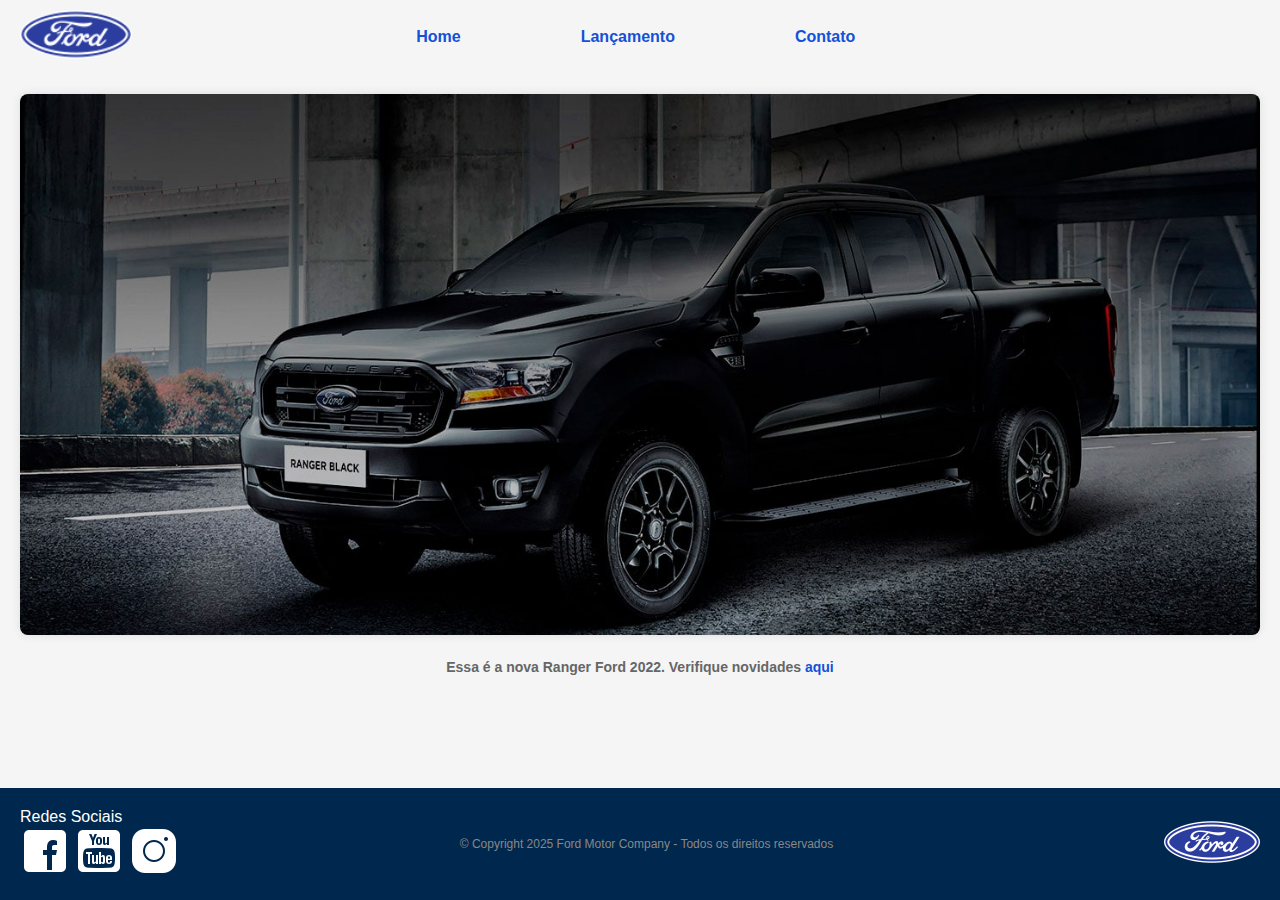
<file: index.html>
<!DOCTYPE html>
<html lang="en">

<head>
    <meta charset="UTF-8">
    <meta name="viewport" content="width=device-width, initial-scale=1.0">
    <title>Ford</title>
    <link rel="stylesheet" href="style/home.css">
</head>

<body>
    <header>
        <a href="https://www.ford.com.br/" target="_blank"><img src="img/ford-96.png" alt="logo-ford-96"></a>
        <nav>
            <a href="index.html">Home</a>
            <a href="paginaLancamento.html">Lançamento</a>
            <a href="paginaContato.html">Contato</a>
        </nav>
    </header>

    <!-- <hr /> -->

    <main>
        <img src="img/imagem_rangerblack.jpg" alt="imagem-ranger-black">

        <b>
            <p class="little-text">Essa é a nova Ranger Ford 2022. Verifique novidades <a
                    href="https://www.ford.com.br/picapes/ranger/#" target="_blank">aqui</a></p>
        </b>
    </main>

    <footer>
        <div class="redes-sociais">
            <p>Redes Sociais</p>
            <a href="https://www.facebook.com/FordBrasil/?locale=pt_BR" target="_blank"><img src="img/facebook-50.png"
                    alt=""></a>
            <a href="https://www.youtube.com/@fordbrasil" target="_blank"><img src="img/youtube-squared-50.png"
                    alt=""></a>
            <a href="https://www.instagram.com/fordbrasil/" target="_blank"><img src="img/instagram-logo-50.png"
                    alt=""></a>
        </div>

        <p class="copyright">&copy; Copyright 2025 Ford Motor Company - Todos os direitos reservados</p>
        <div>
            <img src="img/ford-96.png" alt="">
        </div>
    </footer>
</body>

</html>
</file>
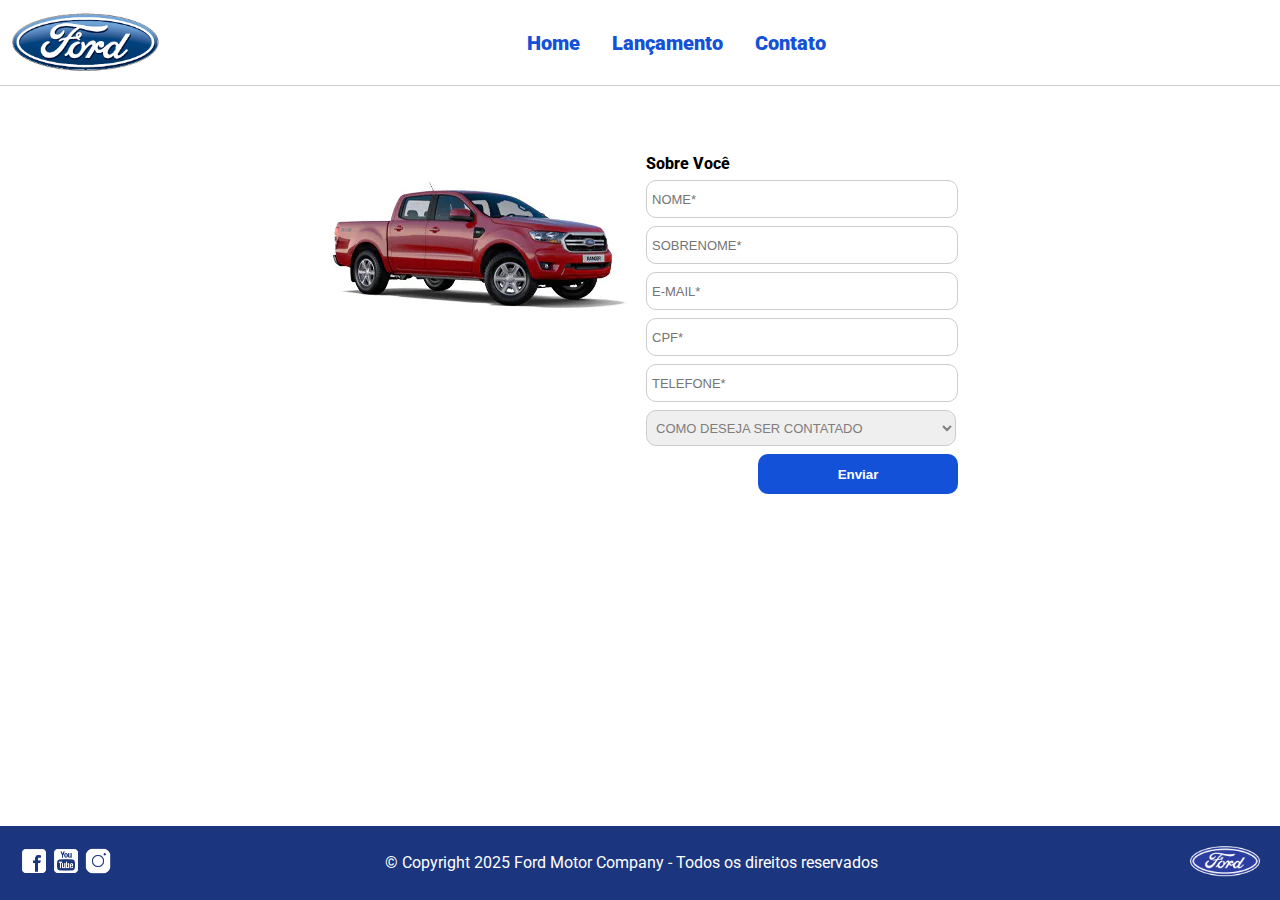
<file: contato.html>
<!DOCTYPE html>
<html lang="pt-br">
<head>
    <meta charset="UTF-8">
    <meta http-equiv="X-UA-Compatible" content="IE=edge">
    <meta name="viewport" content="width=device-width, initial-scale=1.0">
    <title>Ford</title>    
    <link href="css/reset.css" rel="stylesheet">
    <link href="css/style.css" rel="stylesheet">
    <link href="css/form.css" rel="stylesheet">
    <script src="js/form.js"></script>
</head>
<body>
    <header>       
        <div>
            <a href="https://www.ford.com.br/" target="_blank"><img src="img/logo-ford-256.png" width="150" class="logo" /></a>
        </div>
        <nav>
            <ul>
                <li>
                    <a href="index.html">Home</a>
                </li>
                <li>
                    <a href="lancamento.html">Lançamento</a>
                </li>
                <li>
                    <a href="contato.html">Contato</a>
                </li>
            </ul>
        </nav>

    </header>
    <main>
        <div class="forms">
            <div>
                <img src="img/xls 2.2 diesel.jpg">
            </div>
            <div>
                <h2 class="titulo">Sobre Você</h2>
            <form onsubmit="Post(this);">
                <input type="text" name="nome" placeholder="NOME*" class="fordform" required>
                <input type="text" name="sobrenome" placeholder="SOBRENOME*" class="fordform" required>
                <input type="text" name="email" placeholder="E-MAIL*" class="fordform" required>
                <input type="text" name="cpf" placeholder="CPF*" class="fordform" required>
                <input type="text" name="telefone" placeholder="TELEFONE*" class="fordform" required>
                <select name="contato" class="fordform" required>
                    <option selected>COMO DESEJA SER CONTATADO</option>
                    <option>TELEFONE</option>
                    <option>E-MAIL</option>
                </select>
            <button type="submit">Enviar</button>
            </form>
            </div>
        </div>
    </main>
    <footer>
        <nav id="social">
            <ul>
                <!-- <li><span class="redesociais">Redes Sociais</span></li> -->
                <li><a href="https://www.facebook.com/FordBrasil/?locale=pt_BR" title="Facebook" target="_blank"><img src="img/facebook-50.png"></a></li>
                <li><a href="https://www.youtube.com/@fordbrasil" title="YouTube" target="_blank"><img src="img/youtube-squared-50.png"></a></li>
                <li><a href="https://www.instagram.com/fordbrasil/" title="Instagram" target="_blank"><img src="img/instagram-logo-50.png"></a></li>
            </ul>
        </nav>
        <div>
            <p class="copyright">&copy; Copyright 2025 Ford Motor Company - Todos os direitos reservados</p>
        </div>
        
        <div>
           <img src="img/ford-96.png" width="70"  />
        </div>
    </footer>    

</body>
</html>
</file>
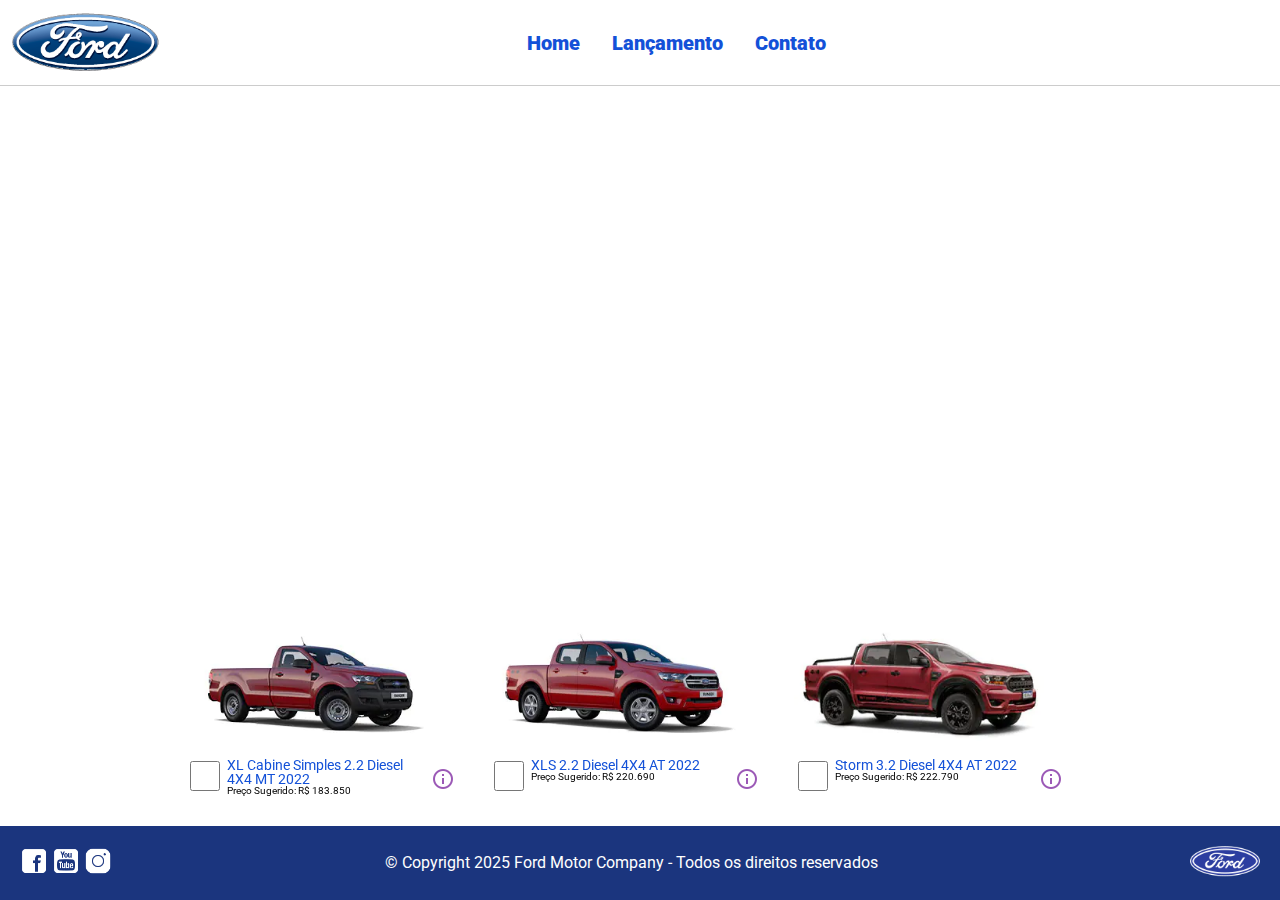
<file: lancamento.html>
<!DOCTYPE html>
<html lang="pt-br">
<head>
    <meta charset="UTF-8">
    <meta http-equiv="X-UA-Compatible" content="IE=edge">
    <meta name="viewport" content="width=device-width, initial-scale=1.0">
    <title>Ford</title>    
    <link href="css/reset.css" rel="stylesheet">
    <link href="css/style.css" rel="stylesheet">
    <link href="css/lancamento.css" rel="stylesheet">
    <script src="js/compare.js"></script>
</head>
<body>
    <header>       
        <div>
            <a href="https://www.ford.com.br/" target="_blank"><img src="img/logo-ford-256.png" width="150" class="logo" /></a>
        </div>
        <nav>
            <ul>
                <li>
                    <a href="index.html">Home</a>
                </li>
                <li>
                    <a href="lancamento.html">Lançamento</a>
                </li>
                <li>
                    <a href="contato.html">Contato</a>
                </li>
            </ul>
        </nav>

    </header>
    <main>
        <div class="conteudo-superior">
            <iframe width="920" height="518" src="https://www.youtube-nocookie.com/embed/vQsryuNmsL0?controls=0&autoplay=1&modestbranding=0&loop=1&mute=1&rel=0&hd=1" title="YouTube video player" frameborder="0" allow="accelerometer; autoplay; clipboard-write; encrypted-media; gyroscope; picture-in-picture" allowfullscreen></iframe>
        </div>
        <div>
            <ul class="modelcars">
                <li> 
                    <img src="img/XL Cabine.jpg" class="photocar">
                    <div class="infocar">
                        <div>
                            <input type="checkbox" value="car1" class="checkbox" onchange="SetCarToCompare(this, new Car('XL Cabine Simples 2.2 Diesel 4X4 MT 2022', 183850, 511, 1821, 232, 1234, 2.2, 160, 1420, 'Aço Estampado 16', 'img/XL Cabine.jpg'));">
                        </div>
                        <div class="info">
                            <span class="textmodel">XL Cabine Simples 2.2 Diesel 4X4 MT 2022</span>
                            <span class="textprice">Preço Sugerido: R$ 183.850</span>
                        </div>
                        <div>
                            <img src="img/info.png">
                        </div>
                    </div>
                </li>
                <li>
                    <img src="img/xls 2.2 diesel.jpg" class="photocar">
                    <div class="infocar">
                        <div>
                            <input type="checkbox" value="car1" class="checkbox" onchange="SetCarToCompare(this, new Car('XLS 2.2 Diesel 4X4 AT 2022', 220690, 511, 1821, 232, 1076, 2.2, 160, 1180, 'Aço Estampado 16', 'img/xls 2.2 diesel.jpg'));">
                        </div>
                        <div class="info">
                            <span class="textmodel">XLS 2.2 Diesel 4X4 AT 2022</span>
                            <span class="textprice">Preço Sugerido: R$ 220.690</span>
                        </div>
                        <div>
                            <img src="img/info.png">
                        </div>
                    </div>
                </li>
                <li>
                    <img src="img/storm.jpg" class="photocar">
                    <div class="infocar">
                        <div>
                            <input type="checkbox" value="car1" class="checkbox" onchange="SetCarToCompare(this, new Car('Storm 3.2 Diesel 4X4 AT 2022', 222790, 511, 1821, 232, 1040, 3.2, 200, 1180, 'Liga Leve 17', 'img/storm.jpg'));">
                        </div>
                        <div class="info">
                            <span class="textmodel">Storm 3.2 Diesel 4X4 AT 2022</span>
                            <span class="textprice">Preço Sugerido: R$ 222.790</span>
                        </div>
                        <div>
                            <img src="img/info.png">
                        </div>
                    </div>
                </li>
            </ul>
        </div>
        <div style="text-align: center;padding-bottom: 20px;">
            <button type="button" style="height: 40px; width: 200px;" onclick="ShowCompare()">Comparar Carros</button>
        </div> 
    </main>
    <footer>
        <nav id="social">
            <ul>
                <!-- <li><span class="redesociais">Redes Sociais</span></li> -->
                <li><a href="https://www.facebook.com/FordBrasil/?locale=pt_BR" title="Facebook" target="_blank"><img src="img/facebook-50.png"></a></li>
                <li><a href="https://www.youtube.com/@fordbrasil" title="YouTube" target="_blank"><img src="img/youtube-squared-50.png"></a></li>
                <li><a href="https://www.instagram.com/fordbrasil/" title="Instagram" target="_blank"><img src="img/instagram-logo-50.png"></a></li>
            </ul>
        </nav>
        <div>
            <p class="copyright">&copy; Copyright 2025 Ford Motor Company - Todos os direitos reservados</p>
        </div>
        <div>
           <img src="img/ford-96.png" width="70"  />
        </div>
    </footer> 

    <div id="compare">
        <table>
            <tbody>
            <tr >
            <td>&nbsp;</td>
            <td id="compare_image_0"></td>
            <td id="compare_image_1"></td>
            </tr>
            <tr >
            <td>Modelo</td>
            <td id="compare_modelo_0"></td>
            <td id="compare_modelo_1"></td>
            </tr>
            <tr >
            <td>Altura da ca&ccedil;amba (mm)</td>
            <td id="compare_alturacacamba_0"></td>
            <td id="compare_alturacacamba_1"></td>
            </tr>
            <tr >
            <td >Altura do ve&iacute;culo (mm)</td>
            <td id="compare_alturaveiculo_0"></td>
            <td id="compare_alturaveiculo_1"></td>
            </tr>
            <tr>
            <td>Altura livre do solo (mm)</td>
            <td id="compare_alturasolo_0"></td>
            <td id="compare_alturasolo_1"></td>
            </tr>
            <tr >
            <td >Capacidade de carga (Kg)</td>
            <td id="compare_capacidadecarga_0"></td>
            <td id="compare_capacidadecarga_1"></td>
            </tr>
            <tr >
            <td >Motor</td>
            <td id="compare_motor_0"></td>
            <td id="compare_motor_1"></td>
            </tr>
            <tr >
            <td >Pot&ecirc;ncia (cv)</td>
            <td id="compare_potencia_0"></td>
            <td id="compare_potencia_1"></td>
            </tr>
            <tr >
            <td >Volume de ca&ccedil;amba (L)</td>
            <td id="compare_volumecacamba_0"></td>
            <td id="compare_volumecacamba_1"></td>
            </tr>
            <tr >
            <td >Roda</td>
            <td id="compare_roda_0"></td>
            <td id="compare_roda_1"></td>
            </tr>
            <tr >
            <td >Pre&ccedil;o</td>
            <td id="compare_preco_0"></td>
            <td id="compare_preco_1"></td>
            </tr>
            </tbody>
            
        </table>
        <div style="text-align: center;padding-bottom: 20px;">
            <button type="button" style="height: 40px; width: 200px;" onclick="HideCompare()">Fechar</button>
        </div> 
    </div>   
</body>
</html>
</file>
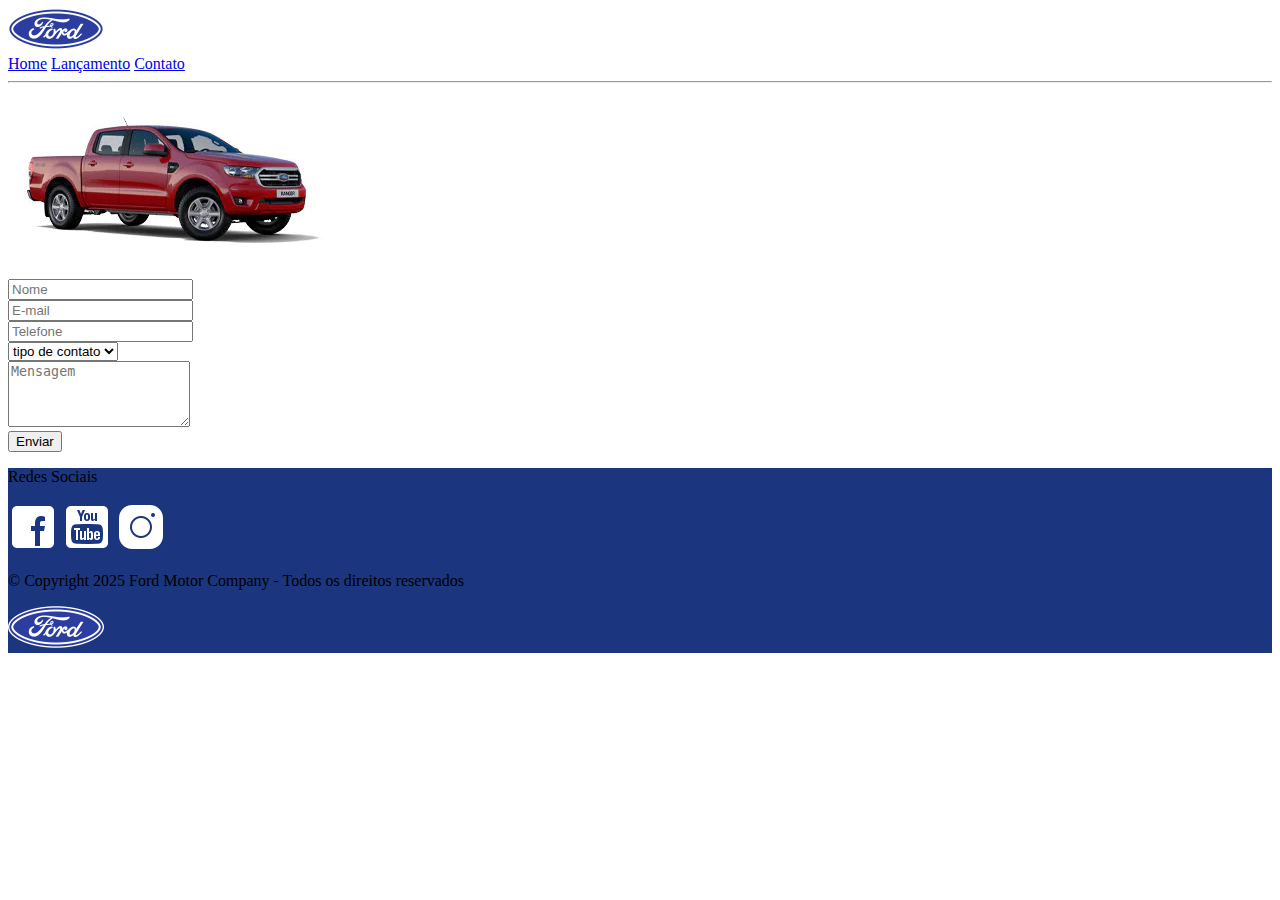
<file: paginaContato.html>
<!DOCTYPE html>
<html lang="en">

<head>
    <meta charset="UTF-8">
    <meta name="viewport" content="width=device-width, initial-scale=1.0">
    <title>Ford</title>
    <link rel="stylesheet" href="style/contato.css">
</head>

<body>
    <header>
        <a href="https://www.ford.com.br/" target="_blank"><img src="img/ford-96.png" alt="logo-ford-96"></a>
        <nav>
            <a href="index.html">Home</a>
            <a href="paginaLancamento.html">Lançamento</a>
            <a href="paginaContato.html">Contato</a>
        </nav>
    </header>

    <hr />

    <main>
        <img src="img/xls 2.2 diesel.jpg" alt="">

        <div>
            <form>
                <input type="text" id="nome-usuario" placeholder="Nome"><br>
                <input type="text" id="email" placeholder="E-mail"><br>
                <input type="text" id="telefone" placeholder="Telefone"><br>

                <select name="Tipo-contato" id="tipo-de-contato">
                    <option disabled selected>tipo de contato</option>
                    <option value="elogio">Elogio</option>
                    <option value="reclamacao">Reclamação</option>
                    <option value="solicitacao">Solicitação</option>

                </select> <br>
                <textarea id="mensagem" rows="4" placeholder="Mensagem" maxlength="500" autocorrect="on"></textarea><br>

                <button>Enviar</button>
            </form>
        </div>

    </main>

    <footer>
        <div class="redes-sociais">
            <p>Redes Sociais</p>
            <a href="https://www.facebook.com/FordBrasil/?locale=pt_BR" target="_blank"><img src="img/facebook-50.png"
                    alt=""></a>
            <a href="https://www.youtube.com/@fordbrasil" target="_blank"><img src="img/youtube-squared-50.png"
                    alt=""></a>
            <a href="https://www.instagram.com/fordbrasil/" target="_blank"><img src="img/instagram-logo-50.png"
                    alt=""></a>
        </div>

        <p class="copyright">&copy; Copyright 2025 Ford Motor Company - Todos os direitos reservados</p>

        <div>
            <img src="img/ford-96.png" alt="">
        </div>
    </footer>
</body>

</html>
</file>
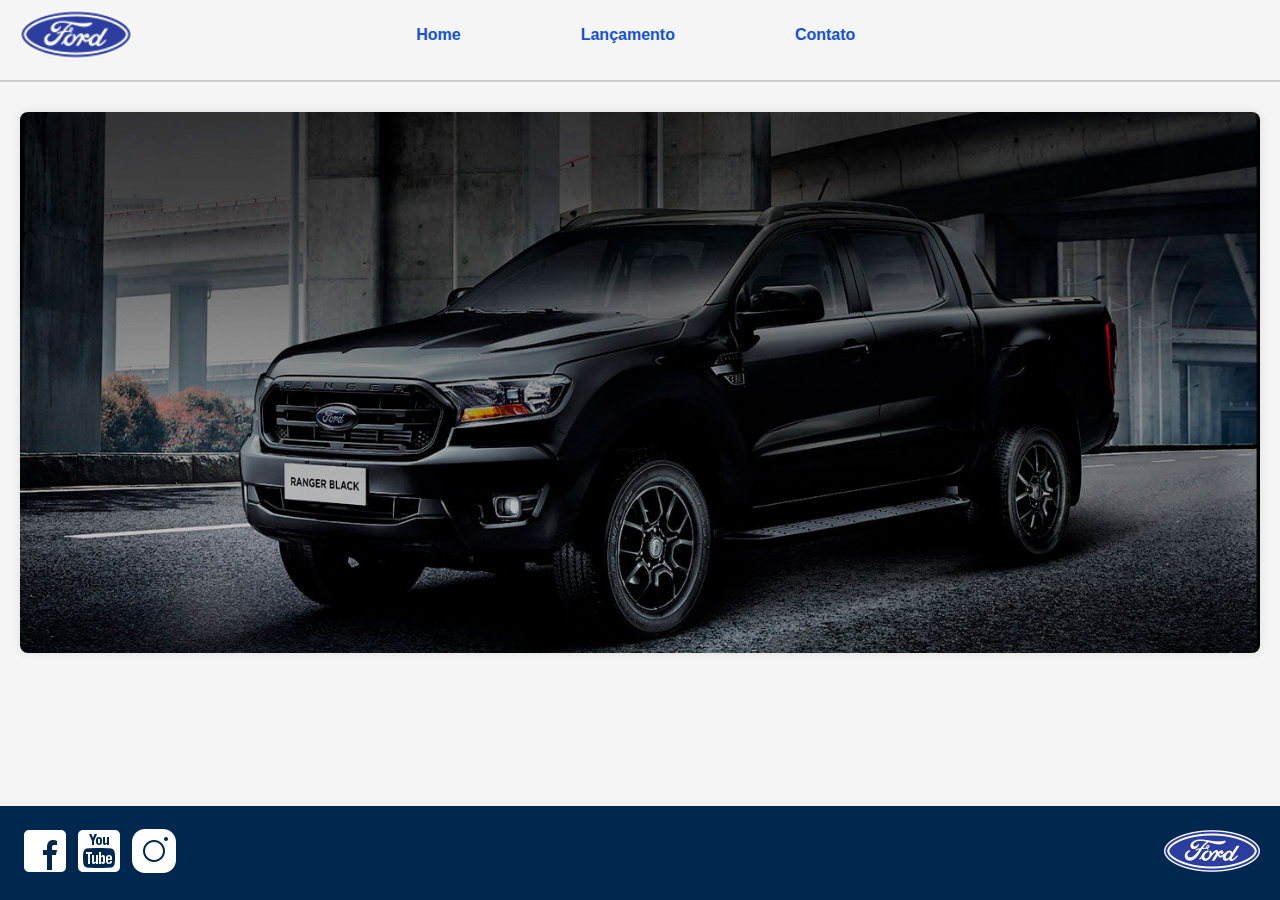
<file: paginaInicial.html>
<!DOCTYPE html>
<html lang="en">
<head>
    <meta charset="UTF-8">
    <meta name="viewport" content="width=device-width, initial-scale=1.0">
    <title>Ford</title>
    <link rel="stylesheet" href="style/home.css">
</head>
<body>
    <header>
        <img src="img/ford-96.png" alt="logo-ford-96">
        <nav> 
            <a href="paginaInicial.html">Home</a>
            <a href="paginaLancamento.html">Lançamento</a>
            <a href="paginaContato.html">Contato</a>
        </nav>
    </header>

    <hr />

    <main>
        <img src="img/imagem_rangerblack.jpg" alt="imagem-ranger-black">
    </main>

    <footer>
        <div>
            <a href=""><img src="img/facebook-50.png" alt=""></a>
            <a href=""><img src="img/youtube-squared-50.png" alt=""></a>
            <a href=""><img src="img/instagram-logo-50.png" alt=""></a>
        </div>

        <div>
            <img src="img/ford-96.png" alt="">
        </div>
    </footer>
</body>
</html>
</file>
<file: style/home.css>
* {
  margin: 0;
  padding: 0;
  box-sizing: border-box;
}

body {
  font-family: Arial, sans-serif;
  background-color: #f5f5f5;
  color: #333;
}

header {
  color: white;
  padding: 10px 20px;
  display: flex;
  align-items: center;
  justify-content: space-between;
  flex-wrap: wrap;
}

header img {
  height: 50px;
}

nav {
  flex: 1;
  display: flex;
  justify-content: center;
  align-items: center;
}

nav a {
  color: #1351d8;
  margin-right: 120px;
  text-decoration: none;
  font-weight: bold;
}

nav a:hover {
  text-decoration: underline;
}

hr {
  border: none;
  height: 2px;
  background-color: #ccc;
  margin: 10px 0;
}

main {
  text-align: center;
  padding: 20px;
}

main img {
  max-width: 100%;
  height: auto;
  border-radius: 8px;
  box-shadow: 0 0 10px rgba(0,0,0,0.1);
}

footer {
  background-color: #00274d;
  padding: 20px;
  color: white;
  display: flex;
  justify-content: space-between;
  align-items: center;
  flex-wrap: wrap;
  position: fixed;
  left: 0;
  bottom: 0;
  width: 100%;
  z-index: 100;
}

.rede-text{

  font-size: 18px;
  font-weight: bold;
  color: #fff;
  margin-right: 20px;
}

.footer-logo img {
  height: 50px;
}

.footer-social a {
  margin-left: 15px;
}

.footer-social img {
  height: 30px;
  transition: transform 0.2s;
}

.footer-social img:hover {
  transform: scale(1.1);
}

.little-text {
  font-size: 14px;
  font-family: Arial, sans-serif;
  color: #666;
  margin-top: 20px;
  text-align: center;

}

.little-text a {
  color: #1351d8;
  text-decoration: none;
}

.little-text a:hover {
  text-decoration: underline;
}

.copyright{
  margin-right: 50px;
  text-align: center; 
  font-size: 12px; 
  color: #888;

}


@media (max-width: 600px) {
  header {
    flex-direction: column;
    align-items: flex-start;
  }

  nav {
    margin-top: 10px;
  }

  nav a {
    display: block;
    margin: 5px 0;
  }

  footer {
    flex-direction: column;
  }
}
</file>
<file: css/style.css>
@import url('https://fonts.googleapis.com/css2?family=Roboto:wght@300&display=swap');

body {
    background: #FFFFFF;
    height: fit-content;
    font-family: 'Roboto', sans-serif;
}

html {
    height: 100%;
}

div#carousel {
    height: 67vh;
    width: 100%;
    max-height: 628px;
    -webkit-transition: all .3s ease-in-out;
    -moz-transition: all .3s ease-in-out;
    transition: all .3s ease-in-out;
}

div#carousel-title a {
    text-decoration: none;
}

div#carousel-title {
    display: block;
    text-align: center;
    margin-top: 10px;
    margin-bottom: 10px;
    font-weight: bold;
}

header ul {
    text-align: center;
    margin-left: auto;
    margin-right: auto;
    display: block;
}

ul {
    display: inline-block;
}

header {
    background: #FFFFFF;
    border-bottom: 1px solid #ccc;
    margin-bottom: 10px;
    padding: 10px;
}

header div {
    display: inline;
    vertical-align: middle;
}

header nav {
    display: inline-block;
    vertical-align: middle;
    width: 80vw;
}

header nav a {
    color: #1351d8;
    font-size: 20px;
    text-decoration: none;
    font-weight: 900;
    margin-left: 14px;
    margin-right: 14px;
}

header nav a:hover {
    color: #1b357e;
    text-decoration: none;
    font-weight: 900;
}

nav li {
    display: inline;
    list-style: none;
}

main {
    min-height: calc(100% - 167px);
}

nav#social {
    display: inline;
    width: fit-content;
}

nav#social ul img {
    width: 28px;
}

span.redesociais {
    color: #ffffff;
    vertical-align: super;
}

footer {
    background: #1B357E;
    padding: 20px;
    display: flex;
    justify-content: space-between;
    align-items: center;
    flex-wrap: wrap;
    position: fixed;
    left: 0;
    bottom: 0;
    width: 100%;
    z-index: 100;
    gap: -1;
}

footer div {
    float: right;
    margin-right: 40px;
}

.copyright {
    color: white;
}

button:hover {
    background: #1b357e;
}

button {
    background: #1351d8;
    color: #fff;
    border: 0px;
    border-radius: 10px;
    gap: 10px;
    padding: 10px;
    font-weight: bold;
    cursor: pointer;
}

.conteudo-superior {
    display: flex;
    flex-direction: column;
    align-items: center;
    text-align: center;
    gap: 20px;
}
</file>
<file: css/form.css>
.fordform {
    display: block;
    width: 300px;
    border: 1px solid #cccccc;
    border-radius: 10px;
    height: 26px;
    margin: 8px;
    font-size: 13px;
    padding: 5px;
}

select.fordform {
    width: 310px;
    height: 36px;
    color: #807d7d;
}

input:focus-visible {
    outline: none;
}

select:focus-visible {
    outline: none;
}

main div {
    display: inline-block;
    vertical-align: top;
    text-align: left;
    padding-top: 30px;
    padding-bottom: 30px;
}

.forms {
    display: block;
    text-align: center;
}

h2 {
    text-align: left;
    font-weight: 800;
}


button {
    width: 200px;
    height: 40px;
    margin-right: 8px;
    float: right;
}

.titulo {
    margin-left: 8px;
}
</file>
<file: css/lancamento.css>
ul.modelcars {
    display: block;
    text-align: center;
    margin-bottom: 40px;
}

ul.modelcars li {
    display: inline-block;
    text-align: left;
    width: 300px;
    vertical-align: top;
}

img.photocar {
    display: block;
    width: 250px;
}

.checkbox {
    width: 30px;
    height: 30px;
    border: 1px solid #1b357e;
}

.infocar div {
    display: inline-block;
}

.info {
    width: 200px;
    vertical-align: top;
}

.textmodel {
    display: block;
    text-align: left;
    font-size: 14px;
    color: #1351d8;
    
}
.textprice {
    display: block;
    text-align: left;
    font-size: 10px;
}

table {
    border-collapse: collapse;
    width: 80%;
    margin-left: auto;
    margin-right: auto;
    margin-top: 2vh;
    margin-bottom: 10px;
  }
  
  th, td {
    text-align: left;
    padding: 8px;
  }

  td:nth-child(1) {  
    font-weight: 700;
    width: 40%;
  }

  tr:nth-child(even) {background-color: #f2f2f2;}

div#compare {
    position: fixed;
    display: none;
    width: 50vw;
    max-width: 800px;
    min-width: 400px;
    height: auto;
    max-height: 90vh;
    min-height: 350px;
    background: #fff;
    top: 5%;
    left: 25vw;
    border-radius: 10px;
    padding: 10px;
    -webkit-box-shadow: 1px 1px 6px 0px rgb(0 0 0 / 34%);
    box-shadow: 1px 1px 6px 0px rgb(0 0 0 / 34%);
    overflow-y: auto;
}
</file>
<file: style/contato.css>
@media (max-width: 768px) {
  .menu {
    flex-direction: column;
    text-align: center;
  }
}

footer {
    background-color: #1b357e;
}
</file>
